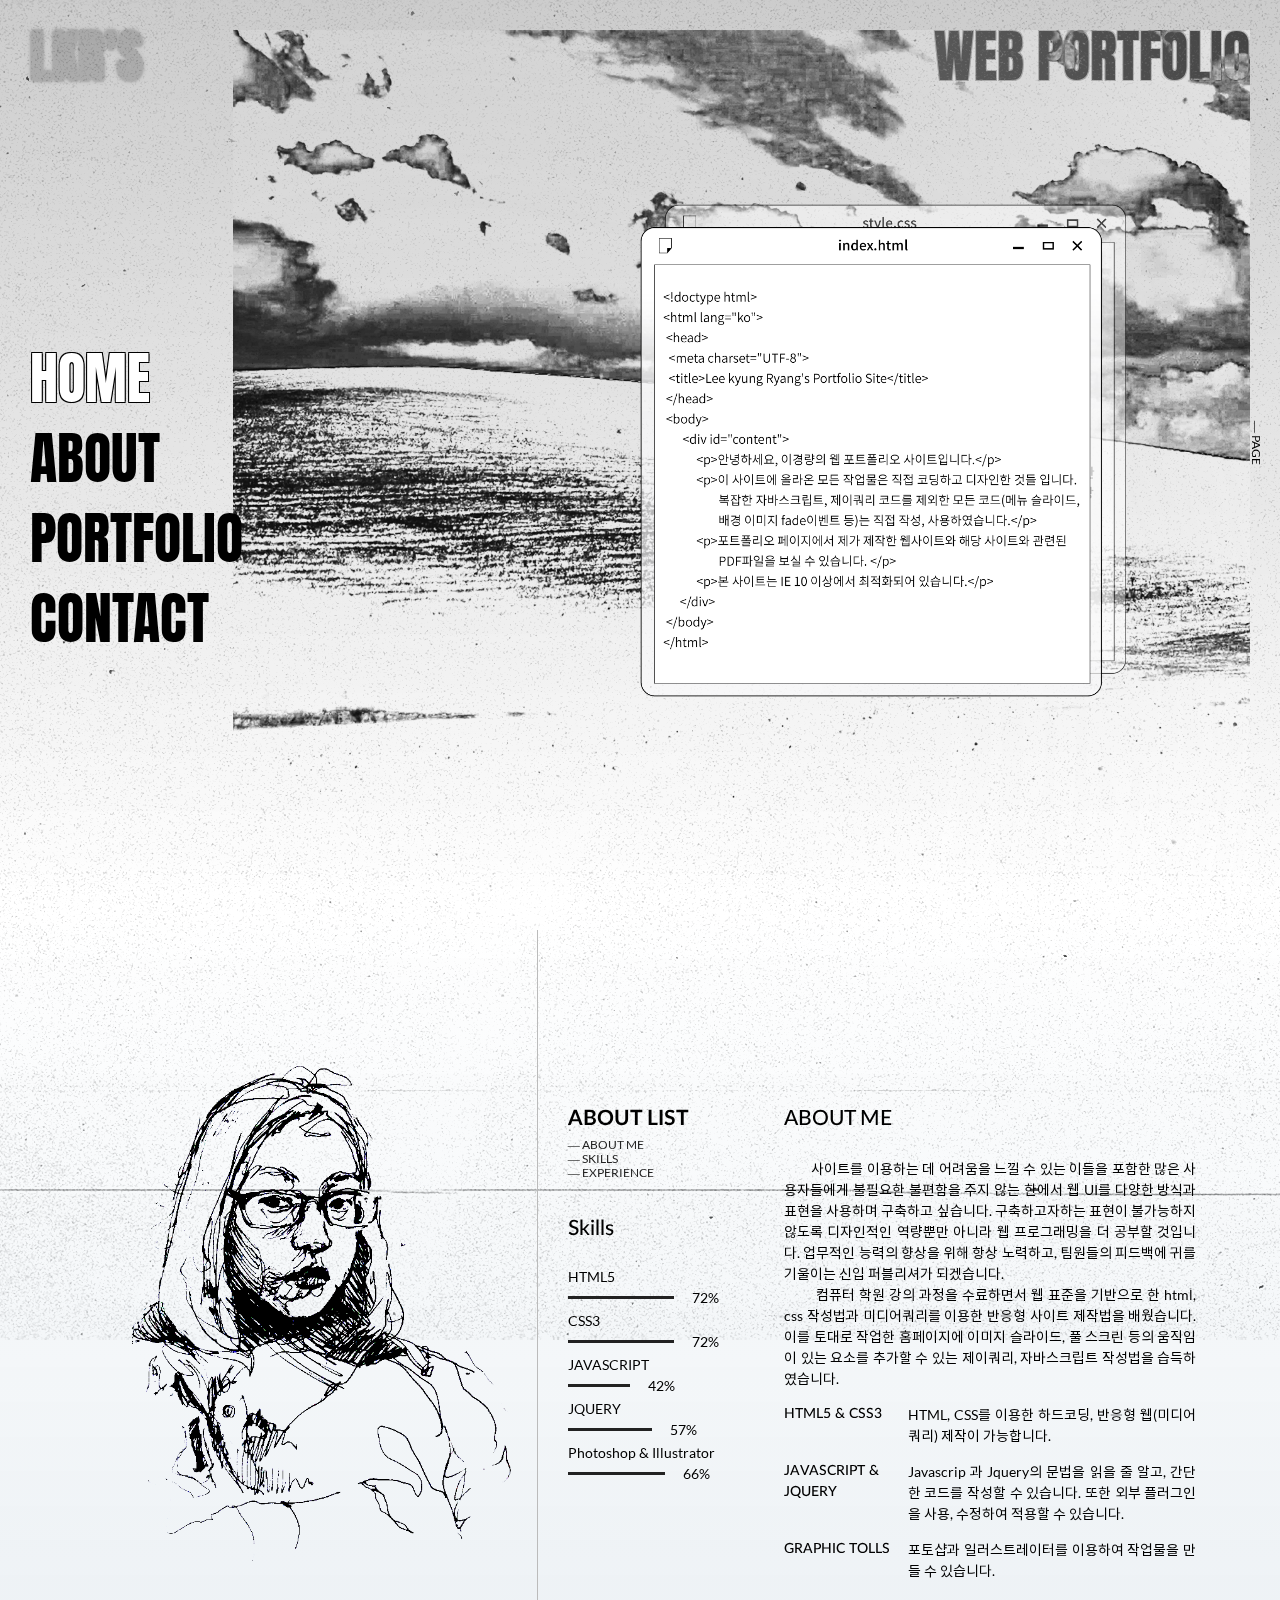
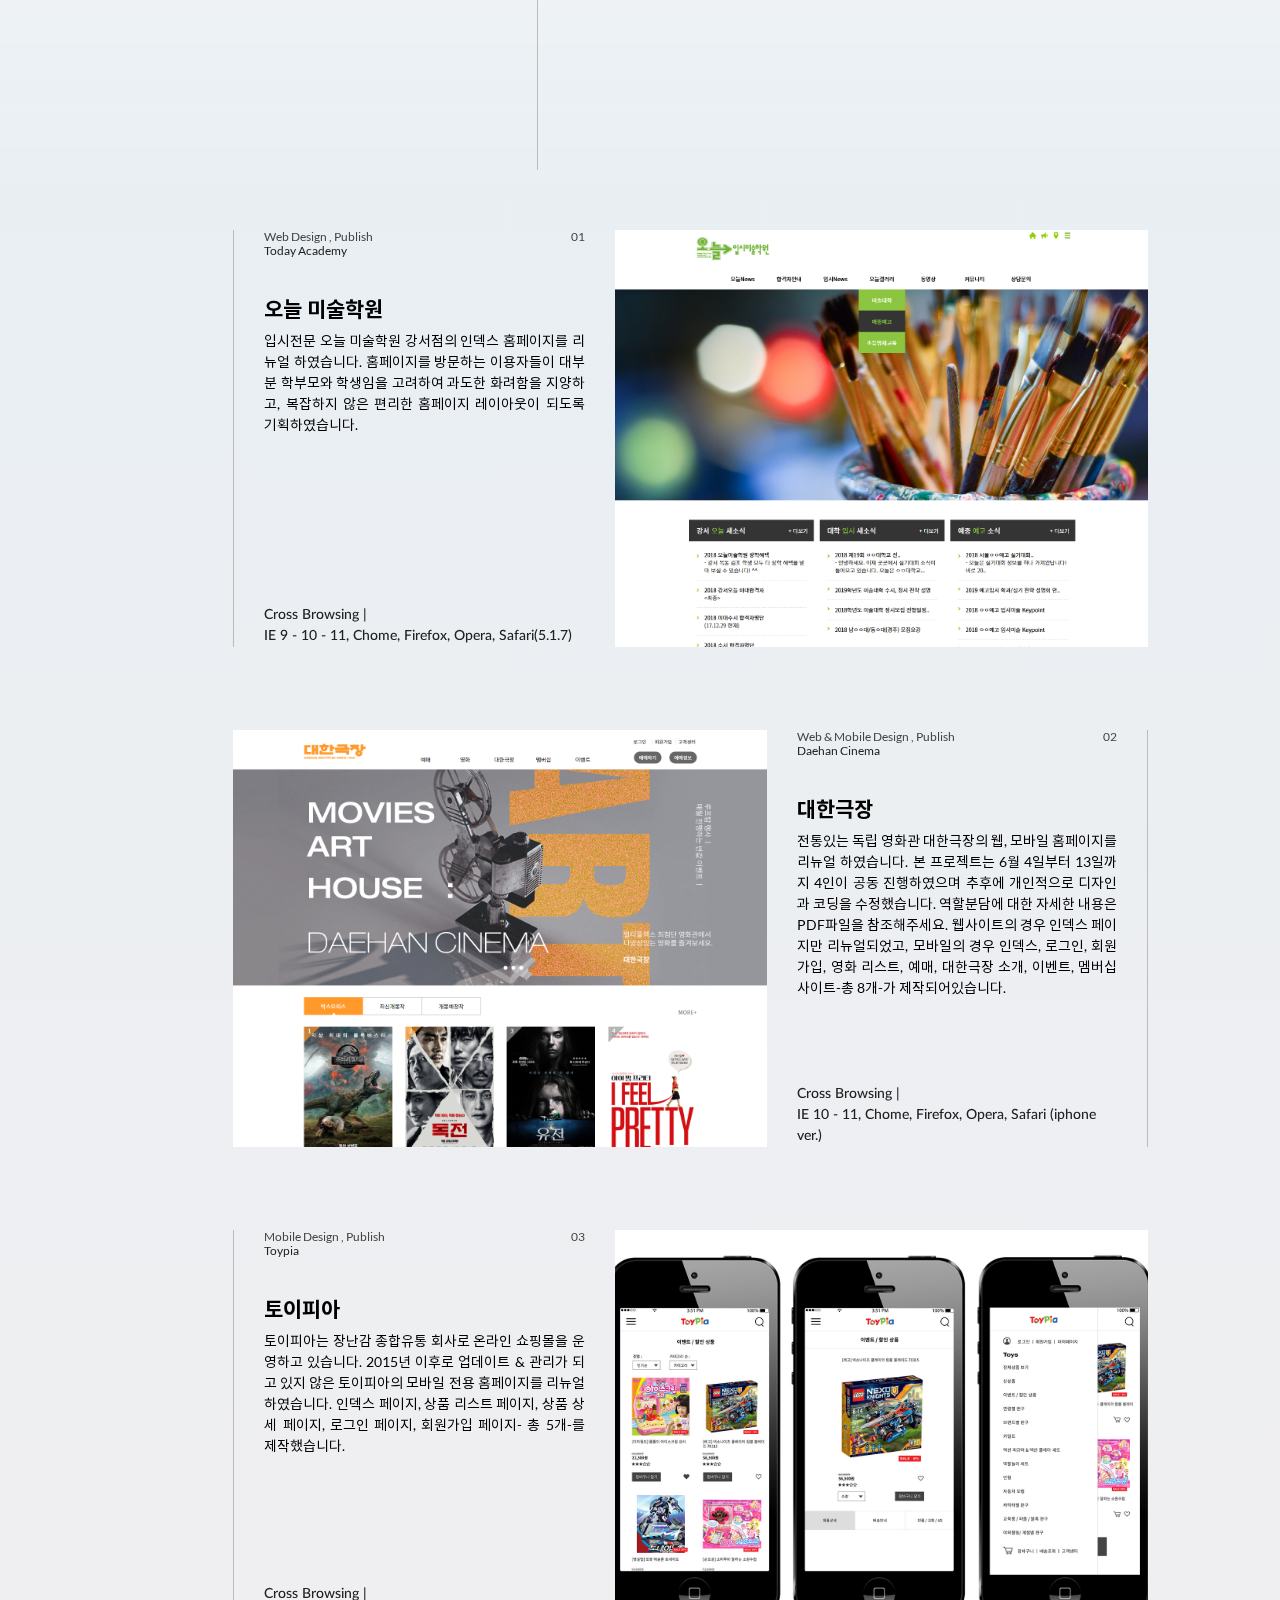
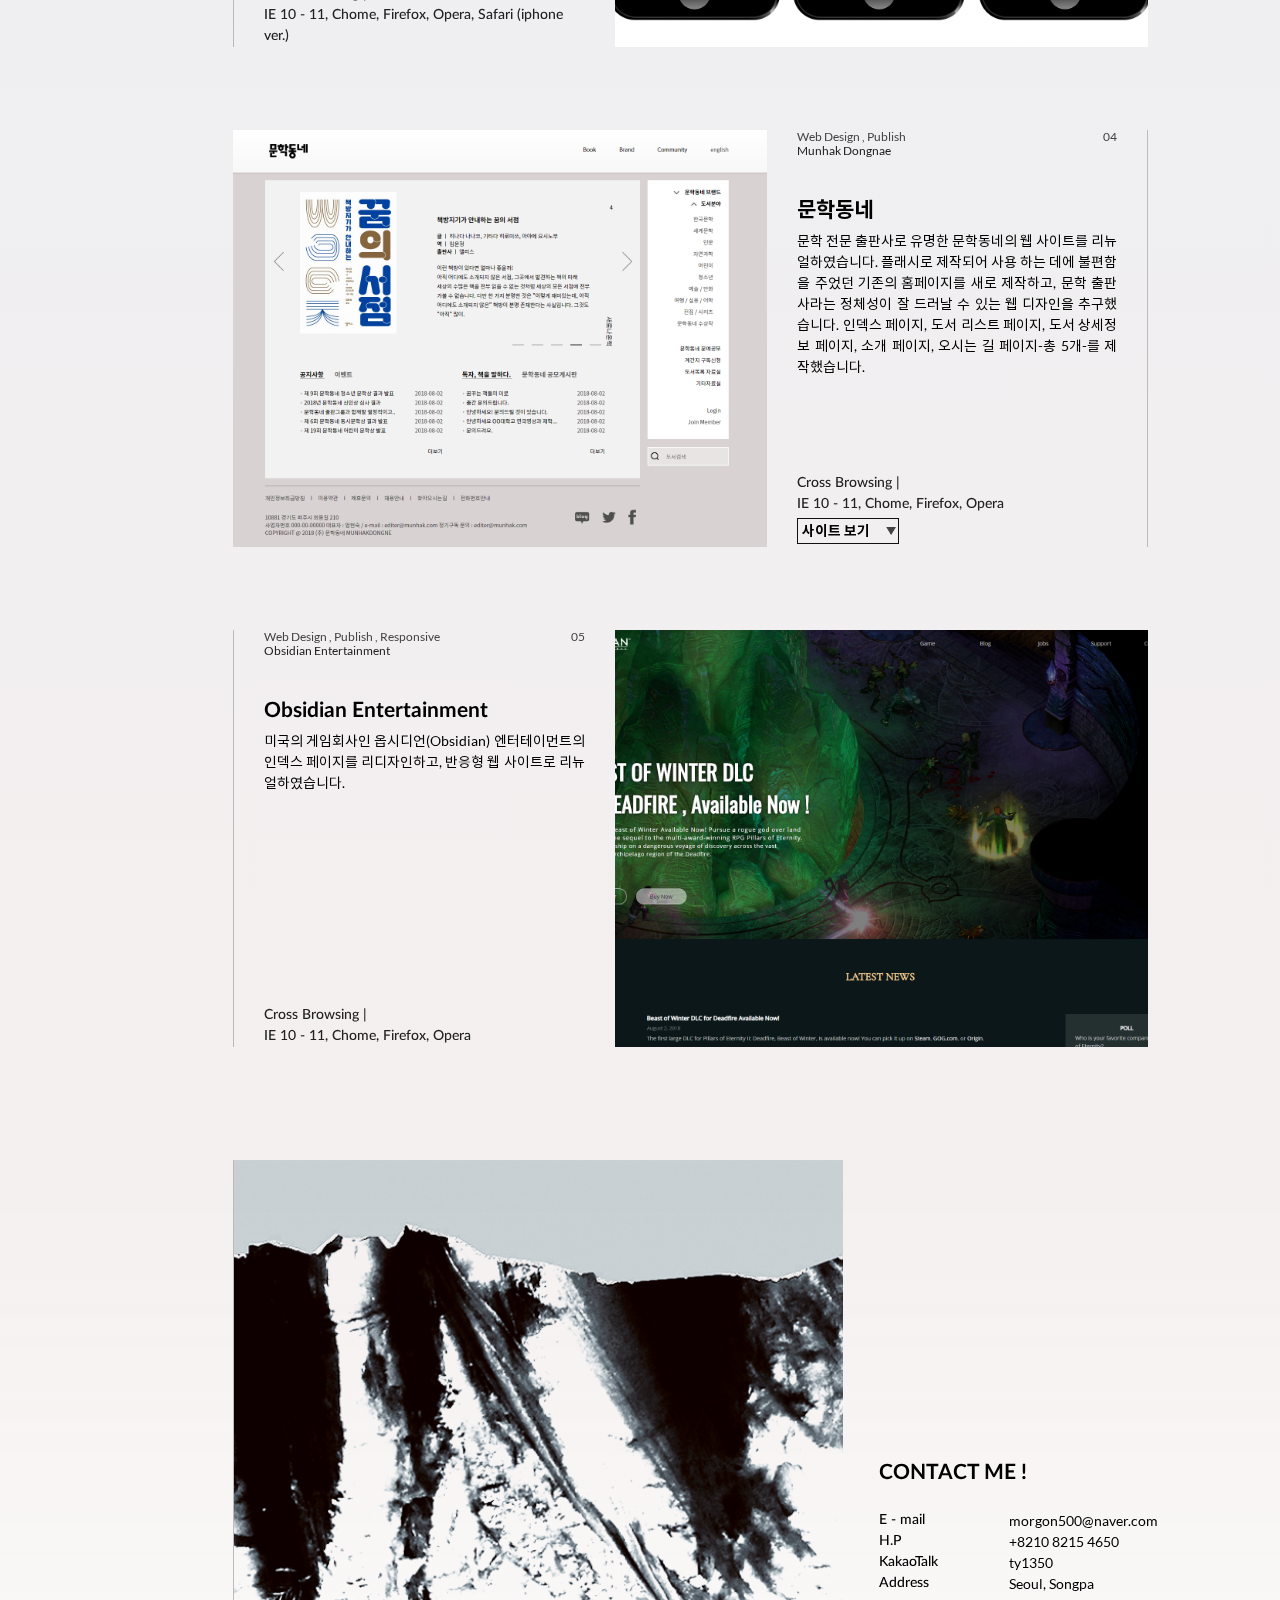
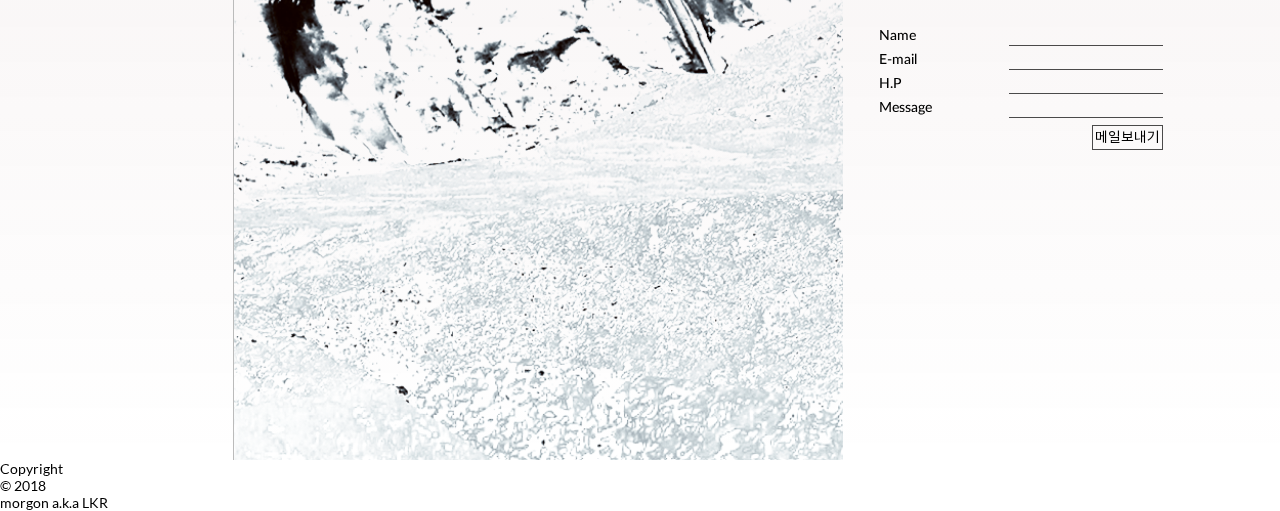
<file: index.html>
<!doctype html>
<html lang="ko">
<head>
	<meta charset="UTF-8">
	<meta http-equiv="X-UA-Compatible" content="IE=edge">
	<meta name="viewport" content="width=device-width,initial-scale=1.0,minimum-scale=1.0">
	<title>이경량 웹 포트폴리오</title>
	<link rel="stylesheet" href="css/reset.css">
	<link rel="stylesheet" href="css/style1.css">
	<link rel="stylesheet" href="css/responsive.css">
	<!--[if IE 9]><link rel="stylesheet" href="css/ie9.css"><![endif]-->
	<!--google Font  library-->
	<link href="https://fonts.googleapis.com/css?family=Anton" rel="stylesheet"><!--font-family: 'Anton', sans-serif;-->
	<!--Jquery library-->
	<!--[if IE 9]> <script src="js/html5shiv.js"></script> <![endif]-->
	<script src="http://code.jquery.com/jquery-1.8.3.min.js"></script>
</head>
<body>
	<div class="skip_nav">
		<a href="#container">Go to Contents</a>
	</div>
	<header id="header">
        <div class="headerWrap">
            <div class="headertitle">
                    <h1 class="titleL"><a href="#">LKR'S</a></h1>
                    <h1 class="titleR"><a href="#">WEB PORTFOLIO</a></h1>
            </div>
        </div>
	</header>
	<div id="aside">
        <div class="gnbWrap">
            <div class="gnb">
                <ul class="gnbList">
                    <li><a href="#" class="on">HOME</a></li>
                    <li><a href="#about">ABOUT</a></li>
                    <li><a href="#portfolio">PORTFOLIO</a></li>
                    <li><a href="#contact">CONTACT</a></li>
                </ul>	
            </div>
        </div>
	</div>
    <div id="floatText">
        <div class="floatTxtWrap">
            <div class="floatTxt">
                <p class="rotateTxt"><span></span>  ―   PAGE</p>
            </div>
        </div>
	</div>
	<div id="container">    
        <div class="home">
            <div class="bg bg3"></div><div class="Bginner3"></div>
        </div>
        <div id="about">
            <div class="aboutImg">
                <div class="AImgbox">
                </div>
            </div>	
            <div class="aboutTxt">
            <div class="aboutTxtWrap">
                <div class="aboutTxtWrap-Wrap">
                    <div class="aboutTxtBox1 aboutTxtBox">
                                <div class="aboutTxtWrap-top">
                                <h2>ABOUT LIST</h2>	
                                <p>―  ABOUT ME<br>―  SKILLS<br>―  EXPERIENCE</p>
                            </div>
                            <div class="about_skill_graph">
                                <h2>Skills</h2>
                                <ul id="skillgraph" class="graph">
                                    <li>HTML5<br><span style="width: 90%"><em>90%</em></span></li>
                                    <li>CSS3<br><span style="width: 90%"><em>90%</em></span></li>
                                    <li>JAVASCRIPT<br><span style="width: 50%"><em>50%</em></span></li>
                                    <li>JQUERY<br><span style="width: 70%"><em>70%</em></span></li>
                                    <li>Photoshop & Illustrator<br><span style="width: 80%"><em>80%</em></span></li>
                                </ul>
                            </div>
                    </div>
                    <div class="aboutTxtBox2 aboutTxtBox">
                            <div class="about_me_cont">
                                <h2>ABOUT ME</h2>
                                <p>&nbsp;&nbsp;&nbsp;&nbsp;&nbsp;&nbsp;&nbsp;&nbsp;사이트를 이용하는 데 어려움을 느낄 수 있는 이들을 포함한 많은 사용자들에게 불필요한 불편함을 주지 않는 한에서 웹 UI를 다양한 방식과 표현을 사용하며 구축하고 싶습니다. 구축하고자하는 표현이 불가능하지 않도록 디자인적인 역량뿐만 아니라 웹 프로그래밍을 더 공부할 것입니다. 업무적인 능력의 향상을 위해 항상 노력하고, 팀원들의 피드백에 귀를 기울이는 신입 퍼블리셔가 되겠습니다.<br>&nbsp;&nbsp;&nbsp;&nbsp;&nbsp;&nbsp;&nbsp;&nbsp;컴퓨터 학원 강의 과정을 수료하면서 웹 표준을 기반으로 한 html, css 작성법과 미디어쿼리를 이용한 반응형 사이트 제작법을 배웠습니다. 이를 토대로 작업한 홈페이지에 이미지 슬라이드, 풀 스크린 등의 움직임이 있는 요소를 추가할 수 있는 제이쿼리, 자바스크립트 작성법을 습득하였습니다.</p>
                                <p class="Small_mobile_txt">사이트를 이용하는 데 어려움을 느낄 수 있는 이들을 포함한 많은 사용자들에게 불필요한 불편함을 주지 않는 한에서 웹 UI를 다양한 방식과 표현을 사용하며 구축하고 싶습니다. 구축하고자하는 표현이 불가능하지 않도록 디자인적인 역량뿐만 아니라 웹 프로그래밍을 더 공부할 것입니다. 업무적인 능력의 향상을 위해 항상 노력하고, 팀원들의 피드백에 귀를 기울이는 신입 퍼블리셔가 되겠습니다. </p>
                            </div>
                            <div class="about_skill_cont">
                                <div class="about_skill_contBox">
                                    <p class="skill_contBox_title">HTML5 & CSS3</p>
                                    <p class="skill_contBox_cont">HTML, CSS를 이용한 하드코딩, 반응형 웹(미디어쿼리) 제작이 가능합니다.</p>
                                </div>
                                <div class="about_skill_contBox">
                                    <p class="skill_contBox_title">JAVASCRIPT &<br>JQUERY</p>
                                    <p class="skill_contBox_cont">Javascrip 과  Jquery의 문법을 읽을 줄 알고, 간단한 코드를 작성할 수 있습니다. 또한 외부 플러그인을 사용, 수정하여 적용할 수 있습니다.</p>
                                </div>
                                <div class="about_skill_contBox">
                                    <p class="skill_contBox_title">GRAPHIC TOLLS</p>
                                    <p class="skill_contBox_cont">포토샵과 일러스트레이터를 이용하여 작업물을 만들 수 있습니다.</p>
                                </div>
                            </div>
                    </div>
                </div>
            </div>
            </div>
        </div>
        <div id="portfolio">
            <!--1.오늘미술학원(웹)-->
            <div class="portfolioBox">
                <div class="portTxt">
                    <div class="titleBox">
                        <div class="TFloatL">
                            <p class="type">Web Design , Publish</p>
                            <p class="type1">Today Academy</p>
                        </div>
                        <div class="TFloatR"><p class="type">01</p></div>
                    </div>
                    <div class="Mobile_portImg">
                        <a href="web/viewer.html?file=Today.pdf" target="_blank">
                        <div class="portImgWrap">
                            <p>자세한 설명 - PDF 보기</p>	
                        </div>
                        </a>
                    </div>
                    <div class="contBox">
                        <h2>오늘 미술학원</h2>
                        <p class="contBox-cont">입시전문 오늘 미술학원 강서점의 인덱스 홈페이지를 리뉴얼 하였습니다. 홈페이지를 방문하는 이용자들이 대부분 학부모와 학생임을 고려하여 과도한 화려함을 지양하고, 복잡하지 않은 편리한 홈페이지 레이아웃이 되도록 기획하였습니다.</p>
                        <div class="Tobottom">
                            <p class="contBox-crossB">Cross Browsing  |  <br>IE 9 - 10 - 11, Chome, Firefox, Opera, Safari(5.1.7) </p>
                            <!-- <div class="contBox-url"><a href="http://morgon500.dothome.co.kr/Today" target="_blank">사이트 보기</a></div> -->
                        </div>
                    </div>
                </div>
                <div class="portImg">
                    <a href="web/viewer.html?file=Today.pdf" target="_blank">
                    <div class="portImgWrap">
                        <p>자세한 설명 - PDF 보기</p>	
                    </div>
                    </a>
                </div>
            </div>
            <!--2.대한극장(웹+모바일)-->
            <div class="portfolioBox">
                <div class="portTxt">
                    <div class="titleBox">
                        <div class="TFloatL">
                            <p class="type">Web & Mobile Design , Publish</p>
                            <p class="type1">Daehan Cinema</p>
                        </div>
                        <div class="TFloatR"><p class="type">02</p></div>
                    </div>
                    <div class="Mobile_portImg">
                        <a href="web/viewer.html?file=daehan.pdf" target="_blank">
                        <div class="portImgWrap">
                            <p>자세한 설명 - PDF 보기</p>	
                        </div>
                        </a>
                    </div>
                    <div class="contBox">
                        <h2>대한극장</h2>
                        <p class="contBox-cont">전통있는 독립 영화관 대한극장의 웹, 모바일 홈페이지를 리뉴얼 하였습니다. 본 프로젝트는 6월 4일부터 13일까지 4인이 공동 진행하였으며 추후에 개인적으로 디자인과 코딩을 수정했습니다. 역할분담에 대한 자세한 내용은 PDF파일을 참조해주세요. 웹사이트의 경우 인덱스 페이지만 리뉴얼되었고, 모바일의 경우 인덱스, 로그인, 회원가입, 영화 리스트, 예매, 대한극장 소개, 이벤트, 멤버십 사이트-총 8개-가 제작되어있습니다.</p>
                        <div class="Tobottom">
                            <p class="contBox-crossB">Cross Browsing  |  <br>IE 10 - 11, Chome, Firefox, Opera, Safari (iphone ver.) </p>
                            <!-- <div class="contBox-url"><a href="http://morgon500.dothome.co.kr/daehan_web" target="_blank">사이트 보기 (Web)</a></div> -->
                            <!-- <select name="Deahan_mobile" id="Deahan_mobile_link" class="selectLinkBox" onchange="openWindow(this)">
                                <option value="" selected>사이트 보기 (Mobile)</option>
                                <option value="http://morgon500.dothome.co.kr/daehan_mobile/">인덱스</option>
                                <option value="http://morgon500.dothome.co.kr/daehan_mobile/login.html">로그인 회원가입</option>
                                <option value="http://morgon500.dothome.co.kr/daehan_mobile/getTicket.html">예매</option>
                                <option value="http://morgon500.dothome.co.kr/daehan_mobile/movie.html">영화</option>
                                <option value="http://morgon500.dothome.co.kr/daehan_mobile/about.html">소개</option>
                                <option value="http://morgon500.dothome.co.kr/daehan_mobile/event.html">이벤트</option>
                                <option value="http://morgon500.dothome.co.kr/daehan_mobile/membership.html">멤버십</option>
                            </select>	 -->
                        </div>
                    </div>
                </div>
                <div class="portImg">
                    <a href="web/viewer.html?file=daehan.pdf" target="_blank">
                    <div class="portImgWrap">
                        <p>자세한 설명 - PDF 보기</p>	
                    </div>
                    </a>
                </div>
            </div>
            <!--3.토이피아(모바일)-->
            <div class="portfolioBox">
                <div class="portTxt">
                    <div class="titleBox">
                        <div class="TFloatL">
                            <p class="type">Mobile Design , Publish</p>
                            <p class="type1">Toypia</p>
                        </div>
                        <div class="TFloatR"><p class="type">03</p></div>
                    </div>
                    <div class="Mobile_portImg">
                        <a href="web/viewer.html?file=toypia.pdf" target="_blank">
                        <div class="portImgWrap">
                            <p>자세한 설명 - PDF 보기</p>	
                        </div>
                        </a>
                    </div>
                    <div class="contBox">
                        <h2>토이피아</h2>
                        <p class="contBox-cont">토이피아는 장난감 종합유통 회사로 온라인 쇼핑몰을 운영하고 있습니다. 2015년 이후로 업데이트 & 관리가 되고 있지 않은 토이피아의 모바일 전용 홈페이지를 리뉴얼하였습니다. 인덱스 페이지, 상품 리스트 페이지, 상품 상세 페이지, 로그인 페이지, 회원가입 페이지- 총 5개-를 제작했습니다.</p>
                        <div class="Tobottom">
                            <p class="contBox-crossB">Cross Browsing  |  <br>IE 10 - 11, Chome, Firefox, Opera, Safari (iphone ver.)	</p>
                            <!-- <select name="Toy_mobile" id="Toy_mobile_link" class="selectLinkBox" onchange="openWindow(this)">
                                <option value="" selected>사이트 보기 (Mobile)</option>
                                <option value="http://morgon400.dothome.co.kr/toy/">인덱스</option>
                                <option value="http://morgon400.dothome.co.kr/toy/gallery.php">상품 리스트</option>
                                <option value="http://morgon400.dothome.co.kr/toy/object.php">상품 상세</option>
                                <option value="http://morgon400.dothome.co.kr/toy/login.php">로그인</option>
                                <option value="http://morgon400.dothome.co.kr/toy/join.php">회원가입</option>
                            </select> -->
                        </div>
                    </div>
                </div>
                <div class="portImg">
                    <a href="web/viewer.html?file=toypia.pdf" target="_blank">
                    <div class="portImgWrap">
                        <p>자세한 설명 - PDF 보기</p>
                    </div>
                    </a>
                </div>
            </div>
            <!--4.문학동네(웹)-->
            <div class="portfolioBox">
                <div class="portTxt">
                    <div class="titleBox">
                        <div class="TFloatL">
                            <p class="type">Web Design , Publish</p>
                            <p class="type1">Munhak Dongnae</p>
                        </div>
                        <div class="TFloatR"><p class="type">04</p></div>
                    </div>
                    <div class="Mobile_portImg">
                        <a href="web/viewer.html?file=munhak.pdf" target="_blank">
                        <div class="portImgWrap">
                            <p>자세한 설명 - PDF 보기</p>	
                        </div>
                        </a>
                    </div>
                    <div class="contBox">	   
                        <h2>문학동네</h2>
                        <p class="contBox-cont">문학 전문 출판사로 유명한 문학동네의 웹 사이트를 리뉴얼하였습니다. 플래시로 제작되어 사용 하는 데에 불편함을 주었던 기존의 홈페이지를 새로 제작하고, 문학 출판사라는 정체성이 잘 드러날 수 있는 웹 디자인을 추구했습니다. 인덱스 페이지, 도서 리스트 페이지, 도서 상세정보 페이지, 소개 페이지, 오시는 길 페이지-총 5개-를 제작했습니다.</p>
                        <div class="Tobottom">
                            <p class="contBox-crossB">Cross Browsing  |  <br>IE 10 - 11, Chome, Firefox, Opera</p>
                            <select name="Munhak" id="Munhak_link" class="selectLinkBox" onchange="openL(this)">
                                <option value="" selected>사이트 보기</option>
                                <option value="http://morgon400.dothome.co.kr/munhak/">인덱스</option>
                                <option value="http://morgon400.dothome.co.kr/munhak/book_page.php">도서 리스트</option>
                                <option value="http://morgon400.dothome.co.kr/munhak/object.php">도서 상세</option>
                                <option value="http://morgon400.dothome.co.kr/munhak/contact_page.php">문학동네 소개</option>
                                <option value="http://morgon400.dothome.co.kr/munhak/contact_page2.php">오시는 길</option>
                            </select>	
                        </div>
                    </div>
                </div>
                <div class="portImg">
                    <a href="web/viewer.html?file=munhak.pdf" target="_blank">
                    <div class="portImgWrap">
                        <p>자세한 설명 - PDF 보기</p>
                    </div>
                    </a>
                </div>
            </div>
            <!--5.옵시디언(반응형)-->
            <div class="portfolioBox">
                <div class="portTxt">
                    <div class="titleBox">
                        <div class="TFloatL">
                            <p class="type">Web Design , Publish , Responsive</p>
                            <p class="type1">Obsidian Entertainment</p> 
                        </div>
                        <div class="TFloatR"><p class="type">05</p></div>
                    </div>
                    <div class="Mobile_portImg">
                        <a href="web/viewer.html?file=obsidian.pdf" target="_blank">
                        <div class="portImgWrap">
                            <p>자세한 설명 - PDF 보기</p>	
                        </div>
                        </a>
                    </div>
                    <div class="contBox">
                        <h2>Obsidian Entertainment</h2>
                        <p class="contBox-cont">미국의 게임회사인 옵시디언(Obsidian) 엔터테이먼트의 인덱스 페이지를 리디자인하고, 반응형 웹 사이트로 리뉴얼하였습니다.</p>
                        <div class="Tobottom">
                            <p class="contBox-crossB">Cross Browsing  |  <br>IE 10 - 11, Chome, Firefox, Opera</p>
                            <!-- <div class="contBox-url"><a href="http://morgon400.dothome.co.kr/obsidian" target="_blank">사이트 보기</a></div> -->
                        </div>
                    </div>
                </div>
                <div class="portImg">
                    <a href="web/viewer.html?file=obsidian.pdf" target="_blank">
                    <div class="portImgWrap">
                        <p>자세한 설명 - PDF 보기</p>
                    </div>
                    </a>
                </div>
            </div>
            <!--6.부트스트랩(반응형)-->
            <!-- <div class="portfolioBox">
                <div class="portTxt">
                    <div class="titleBox">
                        <div class="TFloatL">
                            <p class="type">Bootstrap</p>
                            <p class="type1">Topbiz</p>
                        </div>
                        <div class="TFloatR"><p class="type">06</p></div>
                    </div>
                    <div class="Mobile_portImg">
                        <a href="web/viewer.html?file=bootstrapTopbiz.pdf" target="_blank">
                        <div class="portImgWrap">
                            <p>자세한 설명 - PDF 보기</p>	
                        </div>
                        </a>
                    </div>
                    <div class="contBox">
                        <h2>(주)탑비즈</h2>
                        <p class="contBox-cont">창업 & 사업지원 회사 (주)탑비즈의 인덱스 페이지를 부트스트랩 테마를 이용, 수정하여 새로 제작하였습니다. 청록색을 포인트 색상으로 사용하여 전체적으로 깔끔하고 신뢰감을 줄 수 있도록 했습니다.</p>
                        <div class="Tobottom">
                            <p class="contBox-crossB">Cross Browsing  |  <br>IE 10 - 11, Chome, Firefox, Opera</p>
                            <div class="contBox-url"><a href="http://morgon500.dothome.co.kr/topbiz" target="_blank">사이트 보기</a></div>
                        </div>
                    </div>
                </div>
                <div class="portImg">
                    <a href="web/viewer.html?file=bootstrapTopbiz.pdf" target="_blank">
                    <div class="portImgWrap">
                        <p>자세한 설명 - PDF 보기</p>
                    </div>
                    </a>
                </div>
            </div> -->
        </div>
        <div id="contact">
            <div class="cont-left">
            </div>
            <div class="cont-right">
                <div class="cont-right-Wrap">
                    <div class="cont-right-Wrap-Wrap">
                        <div class='Contitle'>
                        <h2>CONTACT ME !</h2>
                        </div>
                        <div class="cont-right-txtWrap">
                            <div class="cont-right-txt">
                                <div class="cont-right-txt-name">
                                    <p class="email Cname">E - mail</p>
                                    <p class="HP Cname">H.P</p>
                                    <p class="KT Cname">KakaoTalk</p>
                                    <p class="address Cname">Address</p>
                                </div>
                                <div class="cont-right-txt-cont">
                                    <p class="email Ccont"><a href="mailto:morgon500@naver.com" title="메일보내기">morgon500@naver.com</a></p>
                                    <p class="HP Ccont">+8210 8215 4650</p>
                                    <p class="KT Ccont">ty1350</p>
                                    <p class="address Ccont">Seoul, Songpa</p>
                                </div>
                            </div>
                        </div>
                    <div class="cont-right-form">
                        <div class="cont-right-form-title-left">
                            <div class="inputName">
                                <p class="inputEmail">Name</p>
                                <p class="inputHP">E-mail</p>
                                <p class="inputKT">H.P</p>
                                <p class="inputAddress">Message</p>
                            </div> 
                        </div>
                        <form action="#" method="post" class="cont-right-form-title-right">
                            <fieldset>
                                <input type="text" id="user_name" >
                                <input type="text" id="user_email" >
                                <input type="text" id="user_HP" >
                            <input type="text" id="user_Message" >
                            <div class="subBtn">
                                <input type="submit" id="send_Message" value="메일보내기">
                            </div>
                            </fieldset>
                        </form>	
                    </div>
                    </div>
                </div>
            </div>
        </div>
	</div>
	<script>
        $(function(){
            function slidShowBg (){
            var Num = (Math.floor(Math.random()*6))+1; //1~6
            var NumNum =  String(Num);
            //console.log(Num);
            //console.log(NumNum);
            $('#container .home > div.bg3').delay(6000).fadeOut(500, function(){
                    $(this).css({'background':'url(img/'+NumNum+'.png)50% 0 no-repeat','background-size':'cover'})}).delay(200).fadeIn(800)};
        setInterval(slidShowBg,8000);
        });
	</script>
	<script>
    $(function(){
		var logo = $('#header .headerWrap .headertitle h1 a');
		var topBtn = $('#aside .gnbWrap ul.gnbList').children('li').eq(0).children('a');
		var aboutBtn = $('#aside .gnbWrap ul.gnbList').children('li').eq(1).children('a');
		var pfBtn = $('#aside .gnbWrap ul.gnbList').children('li').eq(2).children('a');
		var conBtn = $('#aside .gnbWrap ul.gnbList').children('li').eq(3).children('a');

            logo.click(function(event){
			var scrollToTop = $('body').offset().top;
			//event.preventDefault();
			$('html,body').stop().animate({scrollTop:scrollToTop},1200);
            return false;
			});

            aboutBtn.click(function(event){
			var scrollAbout = $('#container #about').offset().top;
			//event.preventDefault();
			$('html,body').stop().animate({scrollTop:scrollAbout},1200);
            return false;
			});

			topBtn.click(function(event){
			var scrollToTop = $('body').offset().top;
			//event.preventDefault();
			$('html,body').stop().animate({scrollTop:scrollToTop},1200);
            return false;
			});

			pfBtn.click(function(event){
			var scrollPf = $('#container #portfolio').offset().top;
			//event.preventDefault();
			$('html,body').stop().animate({scrollTop:scrollPf},1200);
            return false;
			});

			conBtn.click(function(event){
			var scrollCon = $('#container #contact').offset().top;
			//event.preventDefault();
			$('html,body').stop().animate({scrollTop:scrollCon},1200);
            return false;
			});
        });
	</script>
	<script>
        $(function(){
            var posT = $('body').offset().top;
            var posA = $('#container #about').offset().top; //about
            var posP = $('#container #portfolio').offset().top; //portfolio
            var posF = $('#container #contact').offset().top; //contact
                $(window).stop().scroll(function(){
                var winOffset = $(window).scrollTop();
                if (winOffset < posA){
                    $('#aside .gnbWrap ul.gnbList li').eq(0).children('a').addClass('on');
                    $('#aside .gnbWrap ul.gnbList li').eq(0).siblings().children('a').removeClass('on');
                    $('#floatText .floatTxtWrap .floatTxt p.rotateTxt span').text('HOME');
                } else if (winOffset < posP){
                    $('#aside .gnbWrap ul.gnbList li').eq(1).children('a').addClass('on');
                    $('#aside .gnbWrap ul.gnbList li').eq(1).siblings().children('a').removeClass('on');
                    $('#floatText .floatTxtWrap .floatTxt p.rotateTxt span').text('ABOUT');
                } else if (winOffset < posF){
                    $('#aside .gnbWrap ul.gnbList li').eq(2).children('a').addClass('on');
                    $('#aside .gnbWrap ul.gnbList li').eq(2).siblings().children('a').removeClass('on');
                    $('#floatText .floatTxtWrap .floatTxt p.rotateTxt span').text('PORTFOLIO');
                } else {
                    $('#aside .gnbWrap ul.gnbList li').eq(3).children('a').addClass('on');
                    $('#aside .gnbWrap ul.gnbList li').eq(3).siblings().children('a').removeClass('on');
                    $('#floatText .floatTxtWrap .floatTxt p.rotateTxt span').text('CONTACT');
                }
            });
        });
	</script>
	<script>
		drawGraph(document.getElementById("skillgraph"));
		function drawGraph(obj) {
			this.gages = obj.getElementsByTagName("span");
			this.values = obj.getElementsByTagName("em");

			for(var i = 0; i < this.gages.length; i ++) {
				(function(idx) {
					var current_value = 0;
					var gage_object = this.gages[idx];
					var gage_value = this.values[idx];
					var gage_width = parseInt(gage_object.style.width);
					var timer = null;

					timer = setInterval(function() {
						if(current_value < gage_width) {
							current_value += Math.ceil((gage_width - current_value) / 15);
							gage_object.style.width = current_value + "%";
							gage_value.innerHTML = current_value + "%";
						} else {
							clearInterval(timer);
						}
					}, 45);
				})(i);
			}
		}
    </script>
    <script>
    function openWindow(select) { 
    var value = select.options[select.selectedIndex].value;
    window.open(value, 'newwindow','width=400,height=700');
    }
    </script>
    <script>
    function openL(select) { 
    var value = select.options[select.selectedIndex].value;
    window.open(value, 'newwindow')
    }
    </script>
    <div class="footerWrap">
        <div class="copy">
            <p class="copyL">Copyright</p>
            <p class="copyM">&copy; 2018</p>
            <p class="copyR">morgon a.k.a LKR</p>	
        </div>	
    </div>
</body>
</html>
</file>
<file: css/responsive.css>
@media only screen and (min-width:1532px) and (max-width:1890px) {
#container #portfolio > div.portfolioBox .portTxt {width:41.6665%}
#container #portfolio > div.portfolioBox .portImg {width:58.3331%}
}
@media only screen and (min-width:1376px) and (max-width:1531px) {
#container #portfolio > div.portfolioBox .portTxt {width:41.6665%;padding:0 15px}
#container #portfolio > div.portfolioBox .portImg {width:58.3331%;padding-right:15px}
#container #portfolio > div.portfolioBox .portTxt .contBox .Tobottom {padding-right:15px}
}

@media only screen and (min-width:1205px) and (max-width:1375px) {
#header .headerWrap .headertitle h1 {margin-top:-16px}
#header .headerWrap .headertitle h1 a {font-size:3.5rem}
#aside .gnbWrap .gnb {height:225px}
#aside .gnbWrap ul.gnbList li a {font-size:3.5rem}
#container .home > div.Bginner3 {display:block;position:absolute;top:0;bottom:0;right:0;left:0;margin:0 0 0 50%;width:38%;background:url(../img/mobile.png)50% 50% no-repeat;background-size:contain}
#container #about .aboutTxt .aboutTxtWrap {width:91.6663%}
#container #about .aboutTxt .aboutTxtWrap .aboutTxtWrap-Wrap > div.aboutTxtBox {padding:0 20px 0 0 !important}
#container #portfolio > div.portfolioBox {width:auto}
#container #portfolio > div.portfolioBox:nth-child(2n-1),#container #portfolio > div.portfolioBox:nth-child(2n) {margin:0 8.3333% 0 16.6666%;}
#container #portfolio > div.portfolioBox .portTxt {width:41.6665%}
#container #portfolio > div.portfolioBox .portImg {width:58.3331%;padding-right:0}
#container #portfolio > div.portfolioBox:nth-child(2n) .portTxt {float:right;border-right:1px solid #bbb}
#container #portfolio > div.portfolioBox:nth-child(2n) .portImg {float:left;border:none}
}

@media only screen and (min-width:1100px) and (max-width:1204px) {
#header .headerWrap .headertitle h1 {margin-top:-16px}
#header .headerWrap .headertitle h1 a {font-size:3.5rem}
#aside .gnbWrap .gnb {height:225px}
#aside .gnbWrap ul.gnbList li a {font-size:3.5rem}
#container .home > div.Bginner3 {display:block;position:absolute;top:0;bottom:0;right:0;left:0;margin:0 0 0 50%;width:38%;background:url(../img/mobile.png)50% 50% no-repeat;background-size:contain}
#container #portfolio > div.portfolioBox .portTxt {padding:0 15px}
#container #portfolio > div.portfolioBox .portImg {padding-right:15px}
#container #portfolio > div.portfolioBox .portTxt .contBox .Tobottom {padding-right:15px}

#container #about .aboutTxt .aboutTxtWrap {width:91.6663%}
#container #about .aboutTxt .aboutTxtWrap .aboutTxtWrap-Wrap > div.aboutTxtBox {padding:0 20px 0 0 !important}
#container #portfolio > div.portfolioBox {width:auto}
#container #portfolio > div.portfolioBox:nth-child(2n-1),#container #portfolio > div.portfolioBox:nth-child(2n) {margin:0 8.3333% 0 16.6666%;}
#container #portfolio > div.portfolioBox .portTxt {width:41.6665%}
#container #portfolio > div.portfolioBox .portImg {width:58.3331%;padding-right:0}
#container #portfolio > div.portfolioBox:nth-child(2n) .portTxt {float:right;border-right:1px solid #bbb}
#container #portfolio > div.portfolioBox:nth-child(2n) .portImg {float:left;border:none}
}

@media only screen and (min-width:769px) and (max-width:1099px) {
#header .headerWrap .headertitle h1 {margin-top:-13px}
#header .headerWrap .headertitle h1 a {font-size:3rem}
#aside .gnbWrap .gnb {height:225px}	
#aside .gnbWrap ul.gnbList li a {font-size:2.8rem;line-height:3.5rem}
#container .home > div.Bginner3 {display:block;position:absolute;top:0;bottom:0;right:0;left:0;margin:0 0 0 42.5%;width:50%;background:url(../img/mobile.png)50% 50% no-repeat;background-size:contain}
#container #about {height:auto;padding: 50px 0 50px 0}
#container #about .aboutTxt {float:none;height:auto;width:74.9997%;margin:50px 8.3333% 0 16.6666%}
#container #about .aboutImg {float:none;height:50vh;width:83.3334%;margin:0 8.3333%;border:none;border-bottom:1px solid #bbb}

#container #about .aboutImg .AImgbox {height:inherit;background:url(../img/me4.png)50% 100% no-repeat;background-size: auto;background-attachment:fixed}

#container #about .aboutTxt .aboutTxtWrap {width:100%;position:inherit;margin:0 auto;height:auto}
#container #about .aboutTxt .aboutTxtWrap .aboutTxtWrap-Wrap > div.aboutTxtBox {padding:0 !important}

#container #portfolio {padding-top:50px}
#container #portfolio > div.portfolioBox {width:auto;height:auto;margin-bottom:50px;border-bottom:1px solid #bbb;}
#container #portfolio > div.portfolioBox:nth-child(2n-1),#container #portfolio > div.portfolioBox:nth-child(2n) {margin:0 8.3333% 50px 16.6666%;}
#container #portfolio > div.portfolioBox .portTxt {float:none;padding:0;width:100%;border:none!important;height:auto;padding-bottom:50px}
#container #portfolio > div.portfolioBox .portImg {display:none}
#container #portfolio > div.portfolioBox .portTxt .titleBox {height:auto;margin-bottom:30px}
#container #portfolio > div.portfolioBox .portTxt .contBox .Tobottom {position:inherit;margin-top:30px;text-align:right}
#container #portfolio > div.portfolioBox .portTxt .contBox .Tobottom {padding-right:0}

#container #portfolio > div.portfolioBox .Mobile_portImg {display:block;float:none;padding:0;width:100%;border:none!important;height:50vh;margin-bottom:30px}
#container #portfolio > div.portfolioBox .Mobile_portImg a > .portImgWrap {width:100%;height:100%;background-color:rgba(0,0,0,0);transition:all 0.7s ease;-o-transition:all 0.7s ease;-moz-transition:all 0.7s ease;overflow:hidden;position:relative}
#container #portfolio > div.portfolioBox .Mobile_portImg a > .portImgWrap p {width:100%;height:14px;color:rgba(255,255,255,0);position:absolute;top:0;left:0;bottom:0;right:0;margin:auto;text-align:center;font-weight:400;transition:all 0.7s ease;-o-transition:all 0.7s ease;-moz-transition:all 0.7s ease}
#container #portfolio > div.portfolioBox .Mobile_portImg a:hover .portImgWrap {background-color:rgba(0,0,0,0.85)}
#container #portfolio > div.portfolioBox .Mobile_portImg a:hover .portImgWrap p {color:rgba(255,255,255,1)}
	
#container #portfolio > div.portfolioBox:first-child > .portTxt .Mobile_portImg {background:url(../img/port_1.jpg)50% 0% no-repeat;background-size:cover}
#container #portfolio > div.portfolioBox:nth-child(2) > .portTxt .Mobile_portImg {background:url(../img/port_3.png)50% 0% no-repeat;background-size:cover}
#container #portfolio > div.portfolioBox:nth-child(3) > .portTxt .Mobile_portImg {background:url(../img/port_4.jpg)50% 0% no-repeat;background-size:cover}
#container #portfolio > div.portfolioBox:nth-child(4) .portTxt .Mobile_portImg {background:url(../img/port_4.png)50% 0% no-repeat;background-size:cover}
#container #portfolio > div.portfolioBox:nth-child(5) .portTxt .Mobile_portImg {background:url(../img/port_2.png)50% 0% no-repeat;background-size:cover}
#container #portfolio > div.portfolioBox:nth-child(6) .portTxt .Mobile_portImg {background:url(../img/port_6.png)50% 0% no-repeat;background-size:cover}

#container #contact {padding:0;height:auto;margin-bottom:50px}	
#container #contact .cont-left {float:none;margin:0;width:100%;height:50vh;border:none;background-position:50% top}
#container #contact .cont-right {float:none;margin:0;width:100%;height:50vh}
#container #contact .cont-right .cont-right-form form input[type=text] {width:100%}
#container #contact .cont-right .cont-right-form form .subBtn {right:-3px}
}

@media only screen and (min-width:480px) and (max-width:768px) {
#header {padding:20px}
#header .headerWrap .headertitle h1 {margin:-11px 0 0 0}
#header .headerWrap .headertitle h1 a {font-size:2.5rem}
#header .headerWrap .headertitle h1.titleL {text-shadow:none}
#header .headerWrap .headertitle h1.titleL a {opacity:1}
#header .headerWrap .headertitle h1.titleR a:hover {text-shadow:none;opacity:1}
#aside .gnbWrap .gnb {height:60px;top:100px;margin:0}
#aside {padding-left:20px}
#aside .gnbWrap ul.gnbList li a {font-size:1.5rem;line-height:1.8rem;font-family:'Lato','Sans-serif';font-weight:600}
#container #about .aboutTxt .aboutTxtWrap .aboutTxtWrap-Wrap > div.aboutTxtBox2 .about_skill_cont .about_skill_contBox p {width:100%!important;float:none!important}

#floatText {display:none}
#container > div {min-height:400px;padding:20px!important}
#container .home > div.bg3 {display:block;width:100%;margin:0;background:url(../img/3.png)0 100% no-repeat;background-size:cover}
#container .home > div.Bginner3 {display:block;position:absolute;top:0;bottom:0;right:0;left:0;margin:auto;width:80%;background:url(../img/mobile.png)50% 50% no-repeat;background-size:contain}
#container #about {height:auto;padding: 50px 0 50px 0}
#container #about .aboutTxt {float:none;height:auto;width:auto;margin:50px 0}
#container #about .aboutImg {float:none;height:50vh;width:auto;margin:0;border:none;border-bottom:1px solid #bbb}
#container #about .aboutImg .AImgbox {height:inherit;background:url(../img/me4.png)50% 0 no-repeat;background-size: cover}

#container #about .aboutTxt .aboutTxtWrap {width:100%;position:inherit;margin:0 auto;height:auto}
#container #about .aboutTxt .aboutTxtWrap .aboutTxtWrap-Wrap .aboutTxtWrap-top h2 {font-size:1.3em}
#container #about .aboutTxt .aboutTxtWrap .aboutTxtWrap-Wrap > div.aboutTxtBox {padding:0 !important;width:100%!important;float:none!important}
#container #about .aboutTxt .aboutTxtWrap .aboutTxtWrap-Wrap > div.aboutTxtBox .about_skill_graph {margin-bottom:30px}
#container #about .aboutTxt .aboutTxtWrap .aboutTxtWrap-Wrap > div.aboutTxtBox .about_skill_graph h2 {font-size:1.3em}
#container #about .aboutTxt .aboutTxtWrap .aboutTxtWrap-Wrap > div.aboutTxtBox2 .about_me_cont h2 {font-size:1.3em}
#container #about .aboutTxt .aboutTxtWrap .aboutTxtWrap-Wrap > div.aboutTxtBox .about_me_cont p {display:none}
#container #about .aboutTxt .aboutTxtWrap .aboutTxtWrap-Wrap > div.aboutTxtBox .about_me_cont p.Small_mobile_txt {display:block}

#container #portfolio {padding:50px 20px 20px 20px}
#container #portfolio > div.portfolioBox {width:auto;height:auto;margin-bottom:50px;border-bottom:1px solid #bbb;}
#container #portfolio > div.portfolioBox:nth-child(2n-1),#container #portfolio > div.portfolioBox:nth-child(2n) {margin:50px 0}
#container #portfolio > div.portfolioBox .portTxt {float:none;padding:0;width:100%;border:none!important;height:auto;padding-bottom:50px}
#container #portfolio > div.portfolioBox .portImg {display:none}
#container #portfolio > div.portfolioBox .portTxt .titleBox {height:auto;margin-bottom:30px}
#container #portfolio > div.portfolioBox .portTxt .contBox .Tobottom {position:inherit;margin-top:30px;text-align:right;padding-right:0}

#container #portfolio > div.portfolioBox .Mobile_portImg {display:block;float:none;padding:0;width:100%;border:none!important;height:50vh;margin-bottom:30px}
#container #portfolio > div.portfolioBox .Mobile_portImg a > .portImgWrap {width:100%;height:100%;background-color:rgba(0,0,0,0);transition:all 0.7s ease;-o-transition:all 0.7s ease;-moz-transition:all 0.7s ease;overflow:hidden;position:relative}
#container #portfolio > div.portfolioBox .Mobile_portImg a > .portImgWrap p {width:100%;height:14px;color:rgba(255,255,255,0);position:absolute;top:0;left:0;bottom:0;right:0;margin:auto;text-align:center;font-weight:400;transition:all 0.7s ease;-o-transition:all 0.7s ease;-moz-transition:all 0.7s ease}
#container #portfolio > div.portfolioBox .Mobile_portImg a:hover .portImgWrap {background-color:rgba(0,0,0,0.85)}
#container #portfolio > div.portfolioBox .Mobile_portImg a:hover .portImgWrap p {color:rgba(255,255,255,1)}
	
#container #portfolio > div.portfolioBox:first-child > .portTxt .Mobile_portImg {background:url(../img/port_1.jpg)50% 0% no-repeat;background-size:cover}
#container #portfolio > div.portfolioBox:nth-child(2) > .portTxt .Mobile_portImg {background:url(../img/port_3.png)50% 0% no-repeat;background-size:cover}
#container #portfolio > div.portfolioBox:nth-child(3) > .portTxt .Mobile_portImg {background:url(../img/port_4.jpg)50% 0% no-repeat;background-size:cover}
#container #portfolio > div.portfolioBox:nth-child(4) .portTxt .Mobile_portImg {background:url(../img/port_4.png)50% 0% no-repeat;background-size:cover}
#container #portfolio > div.portfolioBox:nth-child(5) .portTxt .Mobile_portImg {background:url(../img/port_2.png)50% 0% no-repeat;background-size:cover}
#container #portfolio > div.portfolioBox:nth-child(6) .portTxt .Mobile_portImg {background:url(../img/port_6.png)50% 0% no-repeat;background-size:cover}

#container #contact {padding:0;height:auto}	
#container #contact .cont-left {float:none;margin:0;width:100%;height:55vh;border:none;background-position:50% top}
#container #contact .cont-right {float:none;margin:0;width:100%;height:45vh;min-height:410px}
#container #contact .cont-right .Contitle {width:100%;padding-left:20px;box-sizing:border-box}
#container #contact .cont-right .cont-right-txtWrap {padding-left:20px;box-sizing:border-box}
#container #contact .cont-right .cont-right-txt > div:first-child {padding-left:0}
#container #contact .cont-right .cont-right-form .cont-right-form-title-left {padding-left:0}
#container #contact .cont-right .cont-right-Wrap-Wrap {position:inherit;box-sizing:border-box;padding-top:50px}
#container #contact .cont-right .cont-right-txt {width:100%}
#container #contact .cont-right .cont-right-form {width:100%;padding-left:20px;box-sizing:border-box}
#container #contact .cont-right .cont-right-form form {padding:0 20px 0 10%}
#container #contact .cont-right .cont-right-form form input[type=text] {width:100%}
#container #contact .cont-right .cont-right-form form .subBtn {right:17px}
	
#footer .footerWrap {padding:20px}
}

@media only screen and (max-width:478px) {
#header {padding:10px}
#header .headerWrap .headertitle h1 {margin:-9px 0 0 0}
#header .headerWrap .headertitle h1 a {font-size:1.8rem}
#header .headerWrap .headertitle h1.titleL {text-shadow:none}
#header .headerWrap .headertitle h1.titleL a {opacity:1}
#header .headerWrap .headertitle h1.titleR a:hover {text-shadow:none;opacity:1}
#aside .gnbWrap .gnb {height:60px;top:100px;margin:0}
#aside {padding-left:10px}
#aside .gnbWrap ul.gnbList li a {font-size:1.2rem;line-height:1.5rem;font-family:'Lato','Sans-serif';font-weight:600}
#container #about .aboutTxt .aboutTxtWrap .aboutTxtWrap-Wrap > div.aboutTxtBox2 .about_skill_cont .about_skill_contBox p {width:100%!important;float:none!important}

#floatText {display:none}
#container > div {min-height:300px;padding:10px!important}
#container .home > div.bg3 {display:block;width:100%;margin:0;background:url(../img/3.png)0 100% no-repeat;background-size:cover}
#container .home > div.Bginner3 {display:block;position:absolute;top:0;bottom:0;right:0;left:0;margin:auto;width:90%;background:url(../img/mobile.png)50% 50% no-repeat;background-size:contain}
#container #about {height:auto;padding: 50px 0 50px 0}
#container #about {height:auto;padding: 50px 0 50px 0}
#container #about .aboutTxt {float:none;height:auto;width:auto;margin:50px 0}
#container #about .aboutImg {float:none;height:50vh;width:auto;margin:0;border:none;border-bottom:1px solid #bbb}
#container #about .aboutImg .AImgbox {height:inherit;background:url(../img/me4.png)50% 0 no-repeat;background-size: cover;/*background-attachment:fixed*/}
	

#container #about .aboutTxt .aboutTxtWrap {width:100%;position:inherit;margin:0 auto;height:auto}
#container #about .aboutTxt .aboutTxtWrap .aboutTxtWrap-Wrap .aboutTxtWrap-top h2 {font-size:1.3em}
#container #about .aboutTxt .aboutTxtWrap .aboutTxtWrap-Wrap > div.aboutTxtBox {padding:0 !important;width:100%!important;float:none!important}
#container #about .aboutTxt .aboutTxtWrap .aboutTxtWrap-Wrap > div.aboutTxtBox .about_skill_graph {margin-bottom:30px}
#container #about .aboutTxt .aboutTxtWrap .aboutTxtWrap-Wrap > div.aboutTxtBox .about_skill_graph h2 {font-size:1.3em}
#container #about .aboutTxt .aboutTxtWrap .aboutTxtWrap-Wrap > div.aboutTxtBox2 .about_me_cont h2 {font-size:1.3em}
#container #about .aboutTxt .aboutTxtWrap .aboutTxtWrap-Wrap > div.aboutTxtBox .about_me_cont p {display:none}
#container #about .aboutTxt .aboutTxtWrap .aboutTxtWrap-Wrap > div.aboutTxtBox .about_me_cont p.Small_mobile_txt {display:block}

#container #portfolio {padding:10px}
#container #portfolio > div.portfolioBox {width:auto;height:auto;margin-bottom:50px;border-bottom:1px solid #bbb}
#container #portfolio > div.portfolioBox:nth-child(2n-1),#container #portfolio > div.portfolioBox:nth-child(2n) {margin:50px 0px}
#container #portfolio > div.portfolioBox .portTxt {float:none;padding:0;width:100%;border:none!important;height:auto;padding-bottom:50px}
#container #portfolio > div.portfolioBox .portImg {display:none}
#container #portfolio > div.portfolioBox .portTxt .titleBox {height:auto;margin-bottom:30px}
#container #portfolio > div.portfolioBox .portTxt .contBox .Tobottom {position:inherit;margin-top:30px;text-align:right;padding-right:0}
#container #portfolio > div.portfolioBox .portTxt .contBox h2 {font-size:1.2rem}
#container #portfolio > div.portfolioBox .Mobile_portImg {display:block;float:none;padding:0;width:100%;border:none!important;height:250px;margin-bottom:30px}
#container #portfolio > div.portfolioBox .Mobile_portImg a > .portImgWrap {width:100%;height:100%;background-color:rgba(0,0,0,0);transition:all 0.7s ease;-o-transition:all 0.7s ease;-moz-transition:all 0.7s ease;overflow:hidden;position:relative}
#container #portfolio > div.portfolioBox .Mobile_portImg a > .portImgWrap p {width:100%;height:14px;color:rgba(255,255,255,0);position:absolute;top:0;left:0;bottom:0;right:0;margin:auto;text-align:center;font-weight:400;transition:all 0.7s ease;-o-transition:all 0.7s ease;-moz-transition:all 0.7s ease}
#container #portfolio > div.portfolioBox .Mobile_portImg a:hover .portImgWrap {background-color:rgba(0,0,0,0.85)}
#container #portfolio > div.portfolioBox .Mobile_portImg a:hover .portImgWrap p {color:rgba(255,255,255,1)}
	
#container #portfolio > div.portfolioBox:first-child > .portTxt .Mobile_portImg {background:url(../img/port_1.jpg)50% 0% no-repeat;background-size:cover}
#container #portfolio > div.portfolioBox:nth-child(2) > .portTxt .Mobile_portImg {background:url(../img/port_3.png)50% 0% no-repeat;background-size:cover}
#container #portfolio > div.portfolioBox:nth-child(3) > .portTxt .Mobile_portImg {background:url(../img/port_4.jpg)50% 0% no-repeat;background-size:cover}
#container #portfolio > div.portfolioBox:nth-child(4) .portTxt .Mobile_portImg {background:url(../img/port_4.png)50% 0% no-repeat;background-size:cover}
#container #portfolio > div.portfolioBox:nth-child(5) .portTxt .Mobile_portImg {background:url(../img/port_2.png)50% 0% no-repeat;background-size:cover}
#container #portfolio > div.portfolioBox:nth-child(6) .portTxt .Mobile_portImg {background:url(../img/port_6.png)50% 0% no-repeat;background-size:cover}

#container #contact {padding:0;height:auto}	
#container #contact .cont-left {float:none;margin:0;width:100%;height:55vh;border:none;background-position:50% top}
#container #contact .cont-right {float:none;margin:0;width:100%;height:45vh;min-height:410px}
/*#container #contact .cont-right .cont-right-Wrap-Wrap {position:inherit;margin-top:50px}*/
#container #contact .cont-right .Contitle {width:100%}
#container #contact .cont-right .cont-right-Wrap-Wrap {position:inherit;box-sizing:border-box;padding-top:50px}
#container #contact .cont-right .cont-right-txt {width:100%}
#container #contact .cont-right .cont-right-form {width:100%}
#container #contact .cont-right .cont-right-form form {padding:0 10px 0 10%}
#container #contact .cont-right .cont-right-form form input[type=text] {width:100%}
#container #contact .cont-right .cont-right-form form .subBtn {right:7px}
	
#footer .footerWrap {padding:20px 10px}
}
</file>
<file: css/ie9.css>
html {background-attachment:fixed;background: -moz-linear-gradient(top, rgba(0,0,0,0.2) 0%, rgba(0,0,0,0.2) 1%, rgba(0,0,0,0) 100%); /* FF3.6-15 */
background: -webkit-linear-gradient(top, rgba(0,0,0,0.2) 0%,rgba(0,0,0,0.2) 1%,rgba(0,0,0,0) 100%); /* Chrome10-25,Safari5.1-6 */
background: linear-gradient(to bottom, rgba(0,0,0,0.2) 0%,rgba(0,0,0,0.2) 1%,rgba(0,0,0,0) 100%); /* W3C, IE10+, FF16+, Chrome26+, Opera12+, Safari7+ */
filter: progid:DXImageTransform.Microsoft.gradient( startColorstr='#33000000', endColorstr='#00000000',GradientType=0 ); /* IE6-9 */}
body {width:100%;height:100%;min-height:500px;background:url(../img/bg_grain1.png)0 0 repeat-x;background-attachment:fixed;position:relative}
.on {display:block;font-size:4rem;font-family:'Anton',sans-serif;line-height:5rem;color:#fff;filter:Shadow(Color=#000, Direction=0, Strength=0.5);}

#header .headerWrap .headertitle h1.titleL {padding-right:5px;float:left;text-shadow: 0 0 7px rgba(0,0,0,1),2px 0 2px rgba(0,0,0,1),0 2px 2px rgba(0,0,0,1),-2px 0 2px rgba(0,0,0,1),0 -2px 2px rgba(0,0,0,1)}
/*blur text*/
#header .headerWrap .headertitle h1.titleR {padding-left:5px;float:right;text-align:right;}
#header .headerWrap .headertitle h1 a {display:block;box-sizing:border-box;font-family:'Anton', sans-serif;font-size:4rem;transition:all 0.7s ease;-webkit-transition:all 0.7s ease;-o-transition:all 0.7s ease;-moz-transition:all 0.7s ease}
#header .headerWrap .headertitle h1.titleL a {color:rgba(0,0,0,1);opacity:1}
#header .headerWrap .headertitle h1.titleL a:hover {color:#fff;filter:Shadow(Color=#000, Direction=0, Strength=0.5);}
#header .headerWrap .headertitle h1.titleR a {color:#fff;filter:Shadow(Color=#000, Direction=0, Strength=0.5);} 
#header .headerWrap .headertitle h1.titleR a:hover {color:#000;filter:none;;opacity:1}
#aside .gnbWrap ul.gnbList li a:hover {color:rgba(255,255,255,1);filter:Shadow(Color=#000, Direction=0, Strength=0.5);}

#container #about {width:100%;padding:30px;box-sizing:border-box;
	background: -moz-linear-gradient(top, rgba(255,255,255,0) 0%, rgba(38,93,134,0.1) 100%); /* FF3.6-15 */
	background: -webkit-linear-gradient(top, rgba(255,255,255,0) 0%,rgba(38,93,134,0.1) 100%); /* Chrome10-25,Safari5.1-6 */
	background: linear-gradient(to bottom, rgba(255,255,255,0) 0%,rgba(38,93,134,0.1) 100%); /* W3C, IE10+, FF16+, Chrome26+, Opera12+, Safari7+ */
	filter: progid:DXImageTransform.Microsoft.gradient( startColorstr='#00ffffff', endColorstr='#1a265d86',GradientType=0 ); /* IE6-9 */}
#container #portfolio {height:auto;overflow:hidden;position:relative;
	background: -moz-linear-gradient(top, rgba(38,93,134,0.1) 0%, rgba(151,101,102,0.1) 100%); /* FF3.6-15 */
	background: -webkit-linear-gradient(top, rgba(38,93,134,0.1) 0%,rgba(151,101,102,0.1) 100%); /* Chrome10-25,Safari5.1-6 */
	background: linear-gradient(to bottom, rgba(38,93,134,0.1) 0%,rgba(151,101,102,0.1) 100%); /* W3C, IE10+, FF16+, Chrome26+, Opera12+, Safari7+ */
	filter: progid:DXImageTransform.Microsoft.gradient( startColorstr='#1a265d86', endColorstr='#1a976566',GradientType=0); /* IE6-9 */}
#container #contact {width:100%;overflow:hidden;padding:0 30px;
	background: -moz-linear-gradient(top, rgba(151,101,102,0.1) 0%, rgba(0,0,0,0) 100%); /* FF3.6-15 */
	background: -webkit-linear-gradient(top, rgba(151,101,102,0.1) 0%,rgba(0,0,0,0) 100%); /* Chrome10-25,Safari5.1-6 */
	background: linear-gradient(to bottom, rgba(151,101,102,0.1) 0%,rgba(0,0,0,0) 100%); /* W3C, IE10+, FF16+, Chrome26+, Opera12+, Safari7+ */
	filter: progid:DXImageTransform.Microsoft.gradient( startColorstr='#1a976566', endColorstr='#00000000',GradientType=0 ); /* IE6-9 */}
</file>
<file: css/style1.css>
@import url("reset.css");
/*
12grid, 
1 = 8.3333% / 2 = 16.6666% / 3 = 24.9999% / 4 = 33.3332% / 5 = 41.6665%
6 = 49.9998% / 

height:6 grid or 12 grid
200 / 100
1200 모니터 기준 : 100vh=1054, 50vh= 527
width 1513에서 한번 스타일 변경해줄 것!

*/
body {width:100%;height:100%;min-height:500px;background:linear-gradient(to bottom,rgba(0,0,0,0.2),rgba(0,0,0,0)),url(../img/bg_grain1.png)0 0 repeat-x;background-attachment:fixed;position:relative;/*min-width:1513px*/min-width:1px}

/*----------
header
----------*/

#header {width:100%;height:auto;padding:30px;position:fixed;z-index:10;box-sizing:border-box;mix-blend-mode:exclusion}
#header .headerWrap {width:100%}
#header .headerWrap .headertitle {width:100%}
#header .headerWrap .headertitle:after {content:'';clear:both;display:block}
#header .headerWrap .headertitle h1 {margin-top:-20px}
#header .headerWrap .headertitle h1:first-child {width:16.6666%}
#header .headerWrap .headertitle h1:last-child {width:auto}
#header .headerWrap .headertitle h1.titleL {padding-right:5px;float:left;text-shadow: 0 0 7px rgba(0,0,0,1),2px 0 2px rgba(0,0,0,1),0 2px 2px rgba(0,0,0,1),-2px 0 2px rgba(0,0,0,1),0 -2px 2px rgba(0,0,0,1)}
/*blur text*/
#header .headerWrap .headertitle h1.titleR {padding-left:5px;float:right;text-align:right;}
#header .headerWrap .headertitle h1 a {display:block;box-sizing:border-box;font-family:'Anton', sans-serif;font-size:4rem;transition:all 0.7s ease;-webkit-transition:all 0.7s ease;-o-transition:all 0.7s ease;-moz-transition:all 0.7s ease}
#header .headerWrap .headertitle h1.titleL a {color:rgba(0,0,0,1);opacity:0.6}
#header .headerWrap .headertitle h1.titleL a:hover {color:#000;text-shadow:none;opacity:1}
#header .headerWrap .headertitle h1.titleR a {color:#fff;text-shadow:none;text-shadow:-1px -1px 0 #000,1px -1px 0 #000,-1px 1px 0 #000,1px 1px 0 #000} 
#header .headerWrap .headertitle h1.titleR a:hover {color:#000;text-shadow: 0 0 7px rgba(0,0,0,1),2px 0 2px rgba(0,0,0,1),0 2px 2px rgba(0,0,0,1),-2px 0 2px rgba(0,0,0,1),0 -2px 2px rgba(0,0,0,1);opacity:0.6}

/*aside-gnb*/
#aside {width:16.6666%;height:auto;padding:0 0 0 30px;box-sizing: border-box;position:fixed;z-index:1}
#aside .gnbWrap {width:100%;height:100vh;box-sizing:border-box;padding-right:5px;position:relative}
#aside .gnbWrap .gnb {position:absolute;height:320px;width:auto;top:0;bottom:0;left:0;right:0;margin:auto}
#aside .gnbWrap ul.gnbList li a {display:block;font-size:4rem;font-family:'Anton',sans-serif;line-height:5rem;transition:all 0.5s ease;-webkit-transition:all 0.5s ease;-o-transition:all 0.5s ease;-moz-transition:all 0.5s ease}
#aside .gnbWrap ul.gnbList li a:hover {color:rgba(255,255,255,1);text-shadow:-1px -1px 0 #000,1px -1px 0 #000,-1px 1px 0 #000,1px 1px 0 #000}


/*----------
content
----------*/

#container {width:100%;overflow-y:auto}
#container > div {width:100%;height:100vh;min-height:700px;padding:30px;box-sizing:border-box}
#container > div:after {clear:both;content:'';display:block}

/*home*/
#container .home {width:100%;overflow:hidden;padding-bottom:0;z-index:-1;position:relative}
#container .home > div.bg3,#container .home > div.Bginner3 {height:100%;box-sizing:border-box}
#container .home > div.bg3 {display:block;margin:0 0 0 16.6666%;width:83.3334%;background:url(../img/3.png)50% 0 no-repeat;background-size:cover}
#container .home > div.Bginner3 {display:block;position:absolute;top:0;bottom:0;right:0;left:0;margin:0 0 0 57.5%;width:32.5%;background:url(../img/mobile.png)50% 50% no-repeat;background-size:contain}

/*#container .home div.eventStopBtn {position:absolute;width:45px;height:45px;bottom:160px;right:16.6666%;z-index:100}
#container .home div.eventStopBtn > button {width:45px;height:45px;box-sizing:border-box;padding:10px;border:1px solid #222;cursor:pointer}
#container .home div.eventStopBtn > button > img {width:100%;cursor:pointer}*/

/*about*/ 

/*aboutImg 시작*/
#container #about {width:100%;padding:30px;box-sizing:border-box;background:linear-gradient(to bottom,rgba(255,255,255,0),rgba(38,93,134,0.1))}
#container #about:after {clear:both;content:'';display:none}
#container #about .aboutImg {width:33.3332%;height:100%;margin-left:8.3333%;float:left;box-sizing:border-box;border-right:1px solid #bbb;position:relative}
#container #about .aboutImg .AImgbox {width:100%;height:70vh;background:url(../img/me5.png)50% 0 no-repeat;background-size:cover;position:absolute;top:0;left:0;right:0;bottom:0;margin:auto}

/*aboutTxt 시작*/
#container #about .aboutTxt {width:58%;height:100%;float:left;box-sizing:border-box;padding-left:5px;position:relative}
#container #about .aboutTxt .aboutTxtWrap {width:83.3334%;height:500px;position:absolute;top:0;bottom:0;right:0;left:0;margin:auto;}
#container #about .aboutTxt .aboutTxtWrap p {line-height:21px}

/*aboutTxt 상단*/
#container #about .aboutTxt .aboutTxtWrap .aboutTxtWrap-Wrap .aboutTxtWrap-top {width:100%;height:auto;margin-bottom:30px}
#container #about .aboutTxt .aboutTxtWrap .aboutTxtWrap-Wrap .aboutTxtWrap-top h2 {font-size:1.5em;line-height:1.8em;font-weight:bold}
#container #about .aboutTxt .aboutTxtWrap .aboutTxtWrap-Wrap .aboutTxtWrap-top p {font-size:12px;color:#222;line-height:14px}


#container #about .aboutTxt .aboutTxtWrap .aboutTxtWrap-Wrap {width:100%;height:auto}
#container #about .aboutTxt .aboutTxtWrap .aboutTxtWrap-Wrap:after {display:block;content:'';clear:both}
#container #about .aboutTxt .aboutTxtWrap .aboutTxtWrap-Wrap > div.aboutTxtBox:first-child {width:33.3333%;float:left;box-sizing:border-box;padding:0 20px}
#container #about .aboutTxt .aboutTxtWrap .aboutTxtWrap-Wrap > div.aboutTxtBox:last-child {width:66.6666%;float:left;box-sizing:border-box;padding:0 20px}
#container #about .aboutTxt .aboutTxtWrap .aboutTxtWrap-Wrap > div.aboutTxtBox .about_me_cont p.Small_mobile_txt {display:none}
#container #about .aboutTxt .aboutTxtWrap .aboutTxtWrap-Wrap > div.aboutTxtBox p {text-align:justify}

/*그래프*/
#container #about .aboutTxt .aboutTxtWrap .aboutTxtWrap-Wrap > div.aboutTxtBox .about_skill_graph h2 {font-size:1.5em;line-height:1.8em;margin-bottom:20px;font-weight:500}
#container #about .aboutTxt .aboutTxtWrap .aboutTxtWrap-Wrap > div.aboutTxtBox .graph {width:100%;height:auto;list-style:none}
#container #about .aboutTxt .aboutTxtWrap .aboutTxtWrap-Wrap > div.aboutTxtBox .graph li {width:75%;position:relative;white-space:nowrap;margin-bottom:10px;font-weight:400}
#container #about .aboutTxt .aboutTxtWrap .aboutTxtWrap-Wrap > div.aboutTxtBox .graph li > span {display:inline-block;position:relative;height:3px;line-height:3px;background:#222;width:100%}
#container #about .aboutTxt .aboutTxtWrap .aboutTxtWrap-Wrap > div.aboutTxtBox .graph li em {position:absolute;top:0;right:-45px;color:#000;font-weight:400}

/*자기소개*/
#container #about .aboutTxt .aboutTxtWrap .aboutTxtWrap-Wrap > div.aboutTxtBox2 .about_me_cont h2 {font-size:1.5em;line-height:1.8em;margin-bottom:20px;font-weight:500}
#container #about .aboutTxt .aboutTxtWrap .aboutTxtWrap-Wrap > div.aboutTxtBox2 .about_me_cont p {margin-bottom:15px}
#container #about .aboutTxt .aboutTxtWrap .aboutTxtWrap-Wrap > div.aboutTxtBox2 .about_me_cont p:last-child {margin-bottom:30px}

/*스킬 설명*/
#container #about .aboutTxt .aboutTxtWrap .aboutTxtWrap-Wrap > div.aboutTxtBox2 .about_skill_cont {width:100%}

#container #about .aboutTxt .aboutTxtWrap .aboutTxtWrap-Wrap > div.aboutTxtBox2 .about_skill_cont .about_skill_contBox {width:100%;margin-bottom:15px}
#container #about .aboutTxt .aboutTxtWrap .aboutTxtWrap-Wrap > div.aboutTxtBox2 .about_skill_cont .about_skill_contBox:after {display:block;content:'';clear:both}

#container #about .aboutTxt .aboutTxtWrap .aboutTxtWrap-Wrap > div.aboutTxtBox2 .about_skill_cont .about_skill_contBox p.skill_contBox_title {width:30%;float:left;font-weight:500}
#container #about .aboutTxt .aboutTxtWrap .aboutTxtWrap-Wrap > 
div.aboutTxtBox2 .about_skill_cont .about_skill_contBox p.skill_contBox_cont {width:70%;float:left;/*font-size:12px*/}

/*portfolio*/
#container #portfolio {height:auto;overflow:hidden;position:relative;background:linear-gradient(to bottom,rgba(38,93,134,0.1),rgba(151,101,102,0.1))}
#container #portfolio > div.portfolioBox:after {content:'';clear:both;display:block}
#container #portfolio > div.portfolioBox {height:50vh;min-height:500px;width:58.3331%;box-sizing:border-box}
#container #portfolio > div.portfolioBox:nth-child(2n-1) {margin:0 8.3332% 0 33.3332%;/*border-left:1px solid #aaa*/}
#container #portfolio > div.portfolioBox:nth-child(2n) {margin:0 24.9999% 0 16.6666%/*;border-right:1px solid #bbb*/}
#container #portfolio > div.portfolioBox:nth-child(2n-1) .portTxt {border-left:1px solid #bbb}
#container #portfolio > div.portfolioBox:nth-child(2n) .portImg {border-right:1px solid #bbb}
#container #portfolio > div.portfolioBox .portTxt {width:33.3333%;height:83.3333%;float:left;text-align:left;overflow:hidden;padding:0 30px;box-sizing:border-box;position:relative}
#container #portfolio > div.portfolioBox .portImg {width:66.6666%;height:83.3333%;float:left;box-sizing:border-box;padding-right:30px;position:relative}
#container #portfolio > div.portfolioBox .Mobile_portImg {display:none}
#container #portfolio > div.portfolioBox .portTxt .titleBox {width:100%;height:15%;box-sizing:border-box;position:relative;line-height:21px}
#container #portfolio > div.portfolioBox .portTxt .titleBox:after {content:'';clear:both;display:block}
#container #portfolio > div.portfolioBox .portTxt .titleBox .TFloatL {width:85%;float:left}
#container #portfolio > div.portfolioBox .portTxt .titleBox .TFloatR {width:15%;float:left;text-align:right}
#container #portfolio > div.portfolioBox .portTxt .titleBox > div > p.type {font-size:12px;color:#444;line-height:14px;font-weight:400}
#container #portfolio > div.portfolioBox .portTxt .titleBox > div > p.type1 {font-size:12px;color:#222;line-height:14px;font-weight:400}
#container #portfolio > div.portfolioBox .portTxt .contBox h2 {font-size:1.5em;font-weight:bold;line-height:1.8em}
#container #portfolio > div.portfolioBox .portTxt .contBox {width:100%;height:85%}
#container #portfolio > div.portfolioBox .portTxt .contBox p.contBox-cont {text-align:justify;line-height:21px}
#container #portfolio > div.portfolioBox .portTxt .contBox .Tobottom {box-sizing:border-box;padding-right:30px; position:absolute;bottom:0px;line-height:21px}
#container #portfolio > div.portfolioBox .portTxt .contBox .contBox-crossB {font-weight:500!important;color:#222}
#container #portfolio > div.portfolioBox .portTxt .contBox .contBox-url {margin-top:5px}
#container #portfolio > div.portfolioBox .portTxt .contBox .contBox-url a {display:inline-block;width:72px;text-align: center;border:1px solid #111;transition:all 0.5s ease;-webkit-transition:all 0.5s ease;-o-transition:all 0.5s ease;-moz-transition:all 0.5s ease;text-transform:uppercase;font-weight:bold;padding:3px 2px 0}
#container #portfolio > div.portfolioBox .portTxt .contBox .contBox-url a:hover {background:#222;color:#fff}
#container #portfolio > div.portfolioBox .portImg a {display:block;height:100%}
#container #portfolio > div.portfolioBox:nth-child(2) .portTxt .contBox .contBox-url a {width:115px}
#container #portfolio > div.portfolioBox .portTxt .contBox .selectLinkBox {line-height:18px;-webkit-appearance:none;-moz-appearance:none;border-radius:0;-webkit-border-radius:0;padding:4px 15px 2px 4px;background: url("../img/select_tri.png") no-repeat 98% 50%;background-size: 10px;background-color:rgba(0,0,0,0);border:1px solid #111;font-family:'Lato','Noto Sans KR','Sans-serif';font-size:14px;font-weight:bold;margin:3px 0;cursor:pointer}
/*IE 10+의 css*/
@media screen and (-ms-high-contrast: active), (-ms-high-contrast: none) {
#container #portfolio > div.portfolioBox .portTxt .contBox .contBox-url a {display:inline-block;width:72px;text-align: center;border:1px solid #111;transition:all 0.5s ease;-webkit-transition:all 0.5s ease;-o-transition:all 0.5s ease;-moz-transition:all 0.5s ease;text-transform:uppercase;font-weight:bold;padding:2px}
#container #portfolio > div.portfolioBox .portTxt .contBox .selectLinkBox {-webkit-appearance:none;border-radius:0;-webkit-border-radius:0;padding:5px 15px 0px 2px;background: url("../img/select_tri.png") no-repeat 98% 50%;background-size: 10px;background-color:rgba(0,0,0,0);border:1px solid #111;font-family:'Lato','Noto Sans KR','Sans-serif';font-size:14px;font-weight:bold;margin:3px 0;cursor:pointer}
}
/*firefox의 css*/
 @-moz-document url-prefix() {
#container #portfolio > div.portfolioBox .portTxt .contBox .selectLinkBox {-moz-appearance:none;border-radius:0;-webkit-border-radius:0;padding:0px 15px 0px 0px;background: url("../img/select_tri.png") no-repeat 98% 50%;background-size: 10px;background-color:rgba(0,0,0,0);border:1px solid #111;font-family:'Lato','Noto Sans KR','Sans-serif';font-size:14px;font-weight:bold;margin:3px 0;cursor:pointer}
}

#container #portfolio > div.portfolioBox .portImg a > .portImgWrap {width:100%;height:100%;background-color:rgba(0,0,0,0);transition:all 0.7s ease;-o-transition:all 0.7s ease;-moz-transition:all 0.7s ease;overflow:hidden;position:relative}
#container #portfolio > div.portfolioBox .portImg a > .portImgWrap p {width:100%;height:14px;color:rgba(255,255,255,0);position:absolute;top:0;left:0;bottom:0;right:0;margin:auto;text-align:center;font-weight:400;transition:all 0.7s ease;-o-transition:all 0.7s ease;-moz-transition:all 0.7s ease}
#container #portfolio > div.portfolioBox .portImg a:hover .portImgWrap {background-color:rgba(0,0,0,0.85)}
#container #portfolio > div.portfolioBox .portImg a:hover .portImgWrap p {color:rgba(255,255,255,1)}
#container #portfolio > div.portfolioBox:first-child .portImg a {background:url(../img/port_1.jpg)50% 0% no-repeat;background-size:cover}
#container #portfolio > div.portfolioBox:nth-child(2) .portImg a {background:url(../img/port_3.png)50% 0% no-repeat;background-size:cover}
#container #portfolio > div.portfolioBox:nth-child(3) .portImg a {background:url(../img/port_4.jpg)50% 0% no-repeat;background-size:cover}
#container #portfolio > div.portfolioBox:nth-child(4) .portImg a {background:url(../img/port_4.png)50% 0% no-repeat;background-size:cover}
#container #portfolio > div.portfolioBox:nth-child(5) .portImg a {background:url(../img/port_2.png)50% 0% no-repeat;background-size:cover}
#container #portfolio > div.portfolioBox:nth-child(6) .portImg a {background:url(../img/port_6.png)50% 0% no-repeat;background-size:cover}

/*contact*/
#container #contact {width:100%;overflow:hidden;padding:0 30px;background:linear-gradient(to bottom,rgba(151,101,102,0.1),rgba(0,0,0,0))}
#container #contact .cont-left {box-sizing:border-box;width:49.9998%;height:100%;margin-left:16.6666%;padding:0 5px;border-left:1px solid #bbb;float:left;background:url(../img/bg_2112.png)60% 100% no-repeat;background-size:cover}
#container #contact .cont-right {box-sizing:border-box;width:33.3332%;height:100%;padding-right:5px;float:right}
#container #contact .cont-right .cont-right-Wrap {position:relative;width:100%;height:100%}
#container #contact .cont-right .cont-right-Wrap-Wrap {position:absolute;height:300px;top:0;right:0;left:0;bottom:0;margin:auto}
#container #contact .cont-right .Contitle {width:350px;height:50px;margin:0 auto;padding-left:10px;box-sizing:border-box}
#container #contact .cont-right .Contitle h2 {font-size:1.5em;font-weight:bold}

#container #contact .cont-right .cont-right-form {width:350px;margin:0 auto;height:auto;position:relative}
#container #contact .cont-right .cont-right-form:after {content:'';clear:both;display:block}
#container #contact .cont-right .cont-right-form > div,#container #contact .cont-right .cont-right-form > form {float:left;box-sizing:border-box}
#container #contact .cont-right .cont-right-form .cont-right-form-title-left {width:30%;padding-left:10px}
#container #contact .cont-right .cont-right-form .cont-right-form-title-left p {line-height:24px;font-weight:500}
#container #contact .cont-right .cont-right-txt > div > p {line-height:21px}
#container #contact .cont-right .cont-right-form form {width:70%;padding-left:10%}
#container #contact .cont-right .cont-right-form form input[type=text] {border:none;background-color:rgba(255,255,255,0);border-bottom:1px solid rgba(0,0,0,0.7);padding:2px;margin-bottom:2px;-webkit-appearance:none;-moz-appearance: none;-webkit-border-radius:0;border-radius:0;width:150px}
#container #contact .cont-right .cont-right-form form .subBtn {position:absolute;width:auto;right:56px;margin-top:5px}
#container #contact .cont-right .cont-right-form form .subBtn input[type=submit] {border:none;background-color:rgba(255,255,255,0);cursor:pointer;border:1px solid rgba(0,0,0,0.7);transition:all 0.3s ease;padding:2px;
-webkit-appearance:none;-moz-appearance: none;-webkit-border-radius:0;border-radius:0}
#container #contact .cont-right .cont-right-form form .subBtn input[type=submit]:hover {background-color:rgba(0,0,0,0.7);color:#fff}

#container #contact .cont-right .cont-right-txt {width:350px;margin:0 auto;height:auto;margin-bottom:30px;}
#container #contact .cont-right .cont-right-txt:after {content:'';clear:both;display:block}
#container #contact .cont-right .cont-right-txt > div {float:left;box-sizing:border-box}
#container #contact .cont-right .cont-right-txt > div:first-child {width:30%;padding-left:10px}
#container #contact .cont-right .cont-right-txt > div:nth-child(2) {width:70%;padding-left:10%}
#container #contact .cont-right .cont-right-txt > div > p {line-height:21px}
#container #contact .cont-right .cont-right-txt > div p.Cname {font-weight:500}

/*----------
float Text
----------*/

#floatText {width:16.6666%;right:-6.4666%;position:fixed;text-align:right;height:100%;z-index:1}
#floatText .floatTxtWrap {width:100%;position:relative}
#floatText .floatTxtWrap {position:absolute; top:0;bottom:0;left:0;margin:auto;height:200px}
#floatText .floatTxtWrap .floatTxt p {transform:rotate(90deg);-ms-transform:rotate(90deg);-webkit-transform:rotate(90deg);-moz-transform: rotate(90deg);-o-transform:rotate(90deg);font-size:12px;font-weight:400}
#floatText .floatTxtWrap .floatTxt p span {font-size:12px;font-weight:400}


/*----------
footer
----------*/

#footer {width:100%;}
#footer .footerWrap {padding:30px;width:100%;height:auto;box-sizing: border-box;position:fixed;bottom:0;right:0}
#footer .copy {width:100%}
#footer .copy:after {content:'';clear:both;display:block}
#footer .copy p {width:33.3332%;box-sizing:border-box;padding-right:5px;float:left;font-size:12px;line-height:14px;font-weight:400}
#footer .copy p:last-child {padding-right:0px}
#footer .copy p.copyL {text-align:left}
#footer .copy p.copyM {text-align:center}
#footer .copy p.copyR {text-align:right}
</file>
